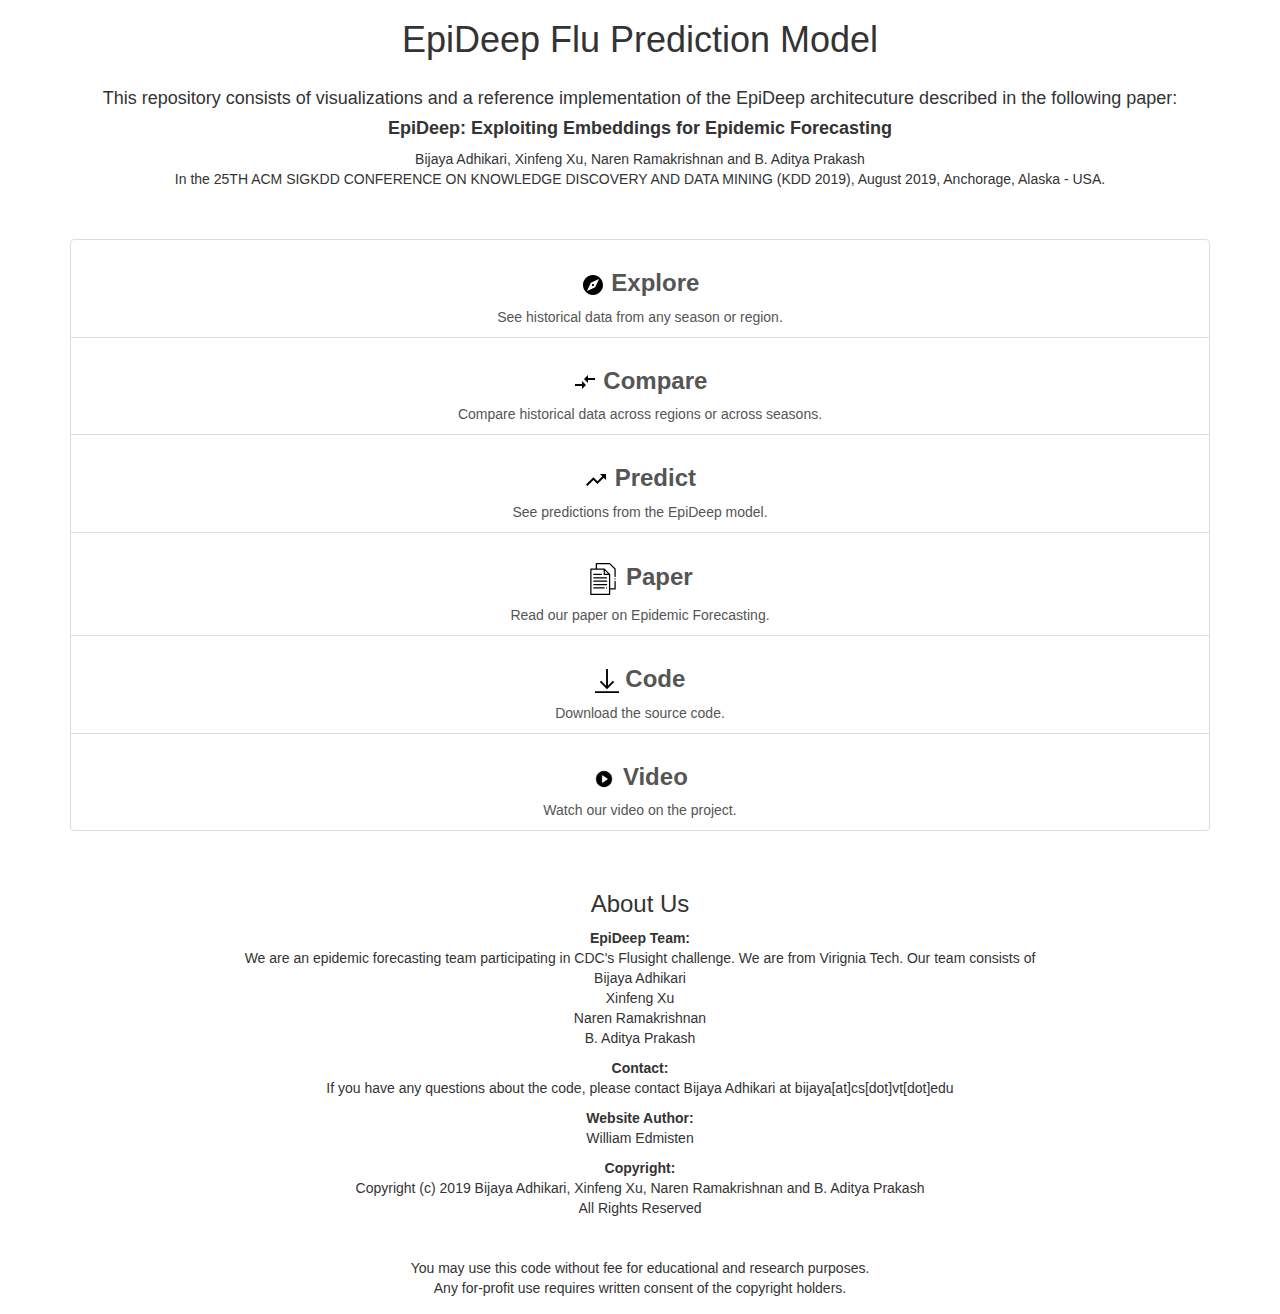
<file: index.html>
<!DOCTYPE html>
<meta charset="utf-8">
<body>
<!-- Latest compiled and minified CSS -->
<link rel="stylesheet" href="https://maxcdn.bootstrapcdn.com/bootstrap/3.4.0/css/bootstrap.min.css">
<link rel="stylesheet" type="text/css" media="screen" href="style.css" />

<!-- jQuery library -->
<script src="https://ajax.googleapis.com/ajax/libs/jquery/3.3.1/jquery.min.js"></script>

<title>EpiDeep Flu Prediction Model</title>

<div class="container text-center pagination-centered">
<h1>EpiDeep Flu Prediction Model</h1>


<h4><br><p>This repository consists of visualizations and a reference implementation of the EpiDeep architecuture described in the following paper:<br></p>


<p><b>EpiDeep: Exploiting Embeddings for Epidemic Forecasting</b></br></h4>
Bijaya Adhikari, Xinfeng Xu, Naren Ramakrishnan and B. Aditya Prakash</br>
In the 25TH ACM SIGKDD CONFERENCE ON KNOWLEDGE DISCOVERY AND DATA MINING (KDD 2019), August 2019, Anchorage, Alaska - USA.<br><br></p>

<br>

<div class="list-group">
    <a href="explore.html" class="list-group-item">
        <h3><img src="Icons/baseline-explore-24px.svg"></img>&nbsp;<b>Explore</b></h3>
        See historical data from any season or region.
    </a>
    <a href="compare.html" class="list-group-item">
        <h3><img src="Icons/baseline-compare_arrows-24px.svg"></img>&nbsp;<b>Compare</b></h3>
        Compare historical data across regions or across seasons. 
    </a>
    <a href="predict.html" class="list-group-item">
        <h3><img src="Icons/baseline-trending_up-24px.svg"></img>&nbsp;<b>Predict</b></h3>
        See predictions from the EpiDeep model.
    </a>
	<a href="" class="list-group-item">
        <h3><img src="Icons/paper.svg"></img>&nbsp;<b>Paper</b></h3>
		Read our paper on Epidemic Forecasting.
    </a>
	<a href="https://github.com/epideep/source" class="list-group-item">
        <h3><img src="Icons/download.svg"></img>&nbsp;<b>Code</b></h3>
        Download the source code.
    </a>
	<a href="https://www.youtube.com/watch?v=I-6tLPiAQqs&t=1s" class="list-group-item">
        <h3><img src="Icons/play.jpg" height="24" width="24" ></img>&nbsp;<b>Video</b></h3>
        Watch our video on the project.
    </a>
</div>

<br>

<h3>About Us</h3>

<p><b>EpiDeep Team:</b></br>

We are an epidemic forecasting team participating in CDC's Flusight challenge. We are from Virignia Tech. Our team consists of </br>

Bijaya Adhikari </br>
Xinfeng Xu </br>
Naren Ramakrishnan </br>
B. Aditya Prakash
</p>

<p></p><b>Contact:</b></br>
If you have any questions about the code, please contact Bijaya Adhikari at bijaya[at]cs[dot]vt[dot]edu 
</p>

<p><b>Website Author:</b></br>
 William Edmisten  
</p>

<b>Copyright:</b></br>
Copyright (c) 2019
Bijaya Adhikari, Xinfeng Xu, Naren Ramakrishnan and B. Aditya Prakash </br>
All Rights Reserved </br>


</br>
</br>

You may use this code without fee for educational and research purposes.</br>
Any for-profit use requires written consent of the copyright holders. 


 <div id="footer">
 </br><center> 
 <div style="width:100;margin-right:1cm;">
<script type="text/javascript" id="clustrmaps" src="//cdn.clustrmaps.com/map_v2.js?d=p5Fq-kAkO2BQyjh7WH4UzSC2pTpQTL2efjl7CryL9Zk&cl=ffffff&w=a"></script></script>
</div> 

</div>

</body>
</file>
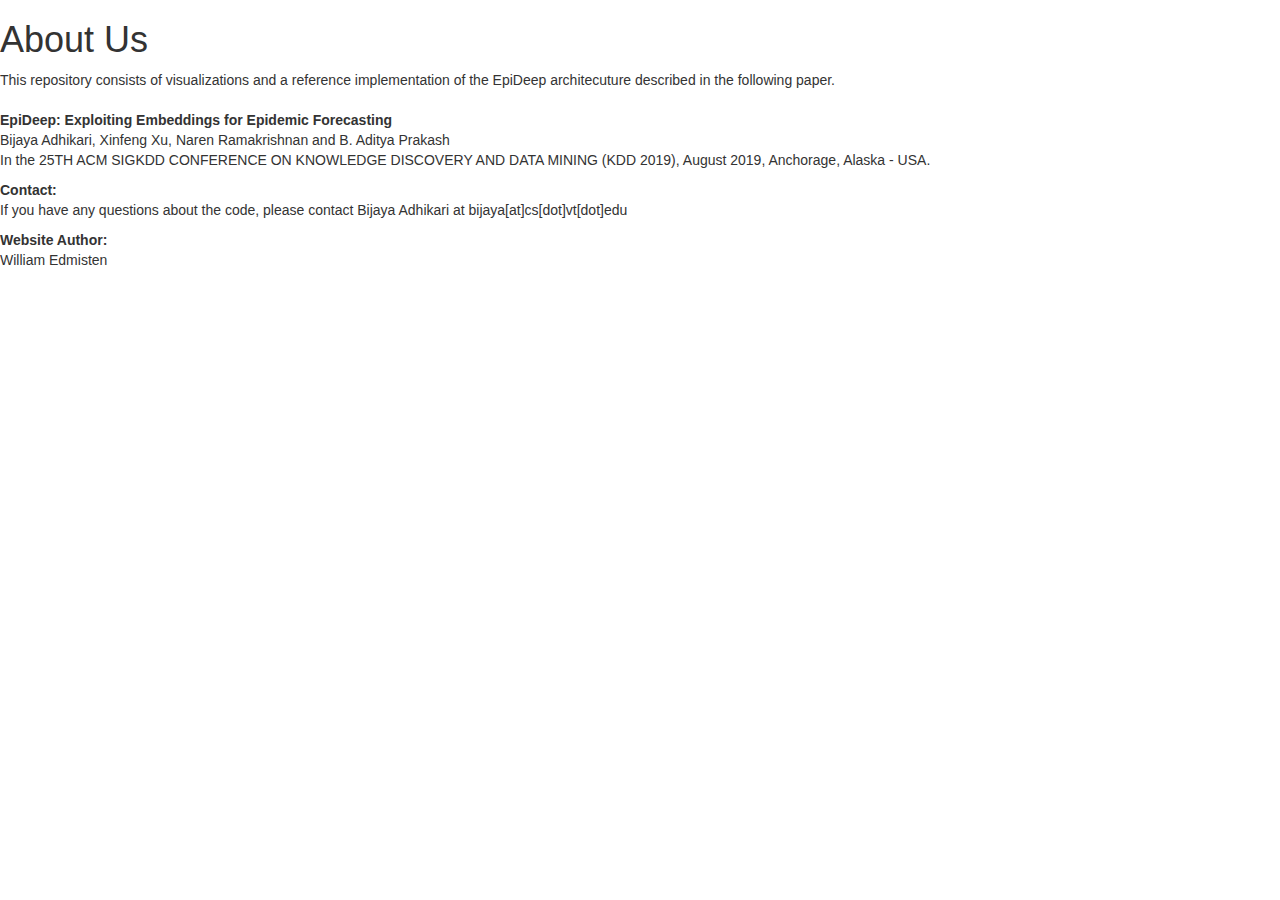
<file: about_us.html>
<!DOCTYPE html>
<meta charset="utf-8">
<body>
<!-- Latest compiled and minified CSS -->
<link rel="stylesheet" href="https://maxcdn.bootstrapcdn.com/bootstrap/3.4.0/css/bootstrap.min.css">

<!-- jQuery library -->
<script src="https://ajax.googleapis.com/ajax/libs/jquery/3.3.1/jquery.min.js"></script>

<title>About Us</title>

<h1>About Us</h1>

<p>

This repository consists of visualizations and a reference implementation of the EpiDeep architecuture described in the following paper.</br></br>


<b>EpiDeep: Exploiting Embeddings for Epidemic Forecasting</b></br>
Bijaya Adhikari, Xinfeng Xu, Naren Ramakrishnan and B. Aditya Prakash</br>
In the 25TH ACM SIGKDD CONFERENCE ON KNOWLEDGE DISCOVERY AND DATA MINING (KDD 2019), August 2019, Anchorage, Alaska - USA.</br>


<p><b>Contact:</b></br>
If you have any questions about the code, please contact Bijaya Adhikari at bijaya[at]cs[dot]vt[dot]edu 
</p>

<p><b>Website Author:</b></br>
 William Edmisten  
</p>


</body>
</file>
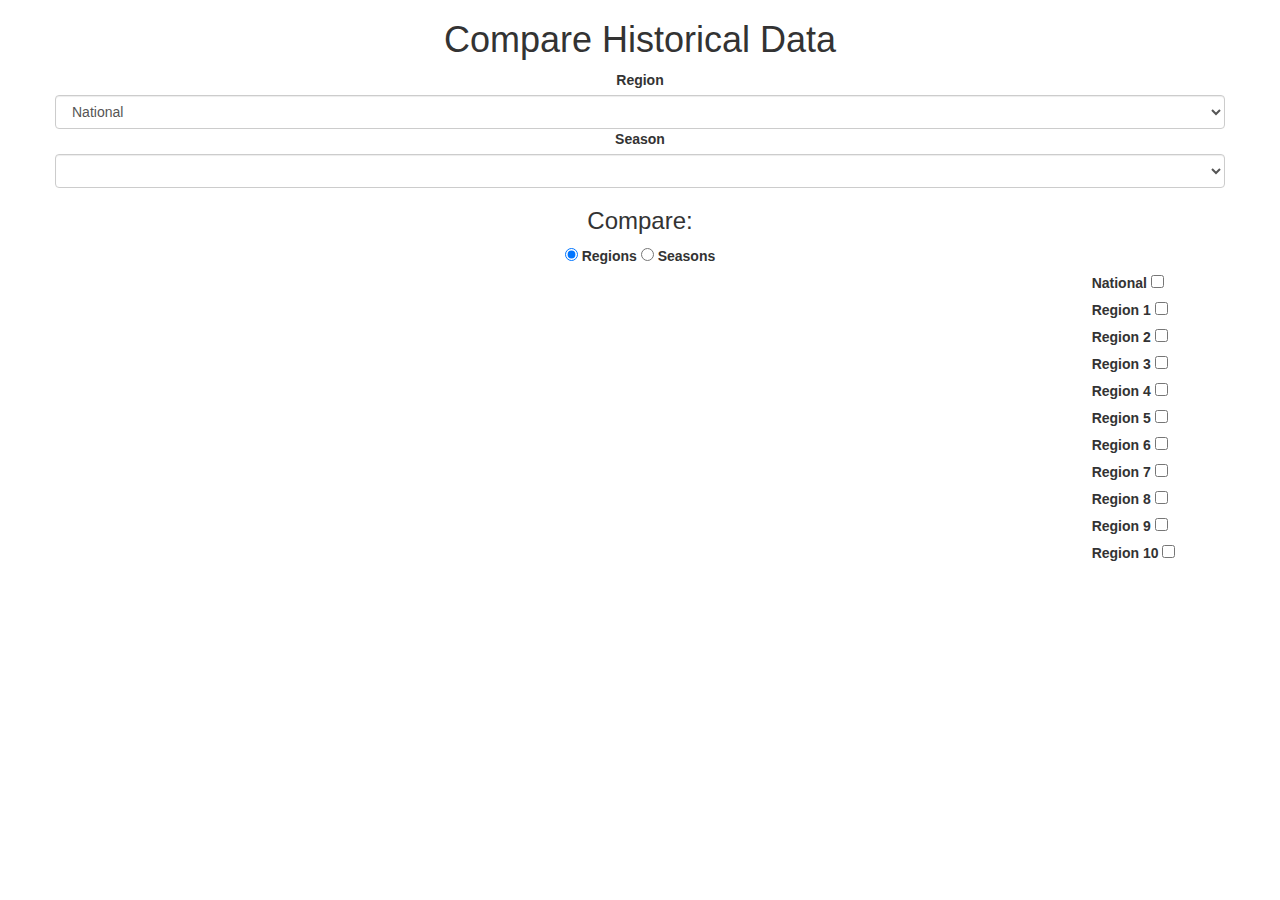
<file: compare.html>
<!DOCTYPE html>
<meta charset="utf-8">
<style> /* set the CSS */

body { font: 12px Arial;}

path { 
    stroke-width: 2;
    fill: none;
}

.axis path,
.axis line {
    fill: none;
    stroke: grey;
    stroke-width: 1;
    shape-rendering: crispEdges;
}

.hover-line {
  stroke: #6F257F;
  stroke-width: 2px;
  stroke-dasharray: 3,3;
}
svg {
    display: block;
    margin: auto;
}


</style>

<body>

<!-- Latest compiled and minified CSS -->
<link rel="stylesheet" href="https://maxcdn.bootstrapcdn.com/bootstrap/3.4.0/css/bootstrap.min.css">

<!-- jQuery library -->
<script src="https://ajax.googleapis.com/ajax/libs/jquery/3.3.1/jquery.min.js"></script>

<!-- Latest compiled JavaScript -->
<script src="https://maxcdn.bootstrapcdn.com/bootstrap/3.4.0/js/bootstrap.min.js"></script>
    
<!-- load the d3.js library -->    
<script src="https://d3js.org/d3.v5.min.js"></script>

<div class="container text-center pagination-centered">

    <h1>Compare Historical Data</h1>

    <div class="row">
        <div class="col-6">
            <label for="regionSelect">Region</label>
            <select class="form-control" id="regionSelect">
                <option value="-1">National</option>
                <option value="1">Region 1</option>
                <option value="2">Region 2</option>
                <option value="3">Region 3</option>
                <option value="4">Region 4</option>
                <option value="5">Region 5</option>
                <option value="6">Region 6</option>
                <option value="7">Region 7</option>
                <option value="8">Region 8</option>
                <option value="9">Region 9</option>
                <option value="10">Region 10</option>
            </select>
        </div>

        <div class="col-6">
            <label for="regionSelect">Season</label>
            <select class="form-control" id="dateSelect"></select>
        </div>
    </div>

    <div class="row">
        <h3>Compare:</h3>
        <input class="form-check-input" type="radio" onclick="comparisonChange(this);" name="exampleRadios"
            id="region_radio" value="regions" checked>
        <label class="form-check-label" for="region_radio">
            Regions
        </label>
        <input class="form-check-input" type="radio" onclick="comparisonChange(this);" name="exampleRadios"
            id="season_radio" value="seasons">
        <label class="form-check-label" for="season_radio">
            Seasons
        </label>
    </div>
</div>

<div class="container"></div>
<div class="row justify-content-center">
    <div class="col-md-10"><svg id="graphID"></svg></div>
    <div class="col-md-2" id="regionCheckBoxes">
        <div id="regions_checkboxes">
            <label class="form-check-label" for="regionAll">National
                <input class="form-check-input" type="checkbox" onclick="checkBoxChanged(this);" value="-1"
                    id="regionAll">
            </label><br>
            <label class="form-check-label" for="region1">Region 1
                <input class="form-check-input" type="checkbox" onclick="checkBoxChanged(this);" value="1"
                    id="region1">
            </label><br>
            <label class="form-check-label" for="region2">Region 2
                <input class="form-check-input" type="checkbox" onclick="checkBoxChanged(this);" value="2"
                    id="region2">
            </label><br>
            <label class="form-check-label" for="region3">Region 3
                <input class="form-check-input" type="checkbox" onclick="checkBoxChanged(this);" value="3"
                    id="region3">
            </label><br>
            <label class="form-check-label" for="region4">Region 4
                <input class="form-check-input" type="checkbox" onclick="checkBoxChanged(this);" value="4"
                    id="region4">
            </label><br>
            <label class="form-check-label" for="region5">Region 5
                <input class="form-check-input" type="checkbox" onclick="checkBoxChanged(this);" value="5"
                    id="region5">
            </label><br>
            <label class="form-check-label" for="region6">Region 6
                <input class="form-check-input" type="checkbox" onclick="checkBoxChanged(this);" value="6"
                    id="region6">
            </label><br>
            <label class="form-check-label" for="region7">Region 7
                <input class="form-check-input" type="checkbox" onclick="checkBoxChanged(this);" value="7"
                    id="region7">
            </label><br>
            <label class="form-check-label" for="region8">Region 8
                <input class="form-check-input" type="checkbox" onclick="checkBoxChanged(this);" value="8"
                    id="region8">
            </label><br>
            <label class="form-check-label" for="region9">Region 9
                <input class="form-check-input" type="checkbox" onclick="checkBoxChanged(this);" value="9"
                    id="region9">
            </label><br>
            <label class="form-check-label" for="region10">Region 10
                <input class="form-check-input" type="checkbox" onclick="checkBoxChanged(this);" value="10"
                    id="region10">
            </label><br>
        </div>
    </div>
    <div class="col-md-2" id="seasonCheckBoxes">
        <div id="seasons_checkboxes"></div>
    </div>
</div>

<script src="compare.js"></script>
    </body>
</file>
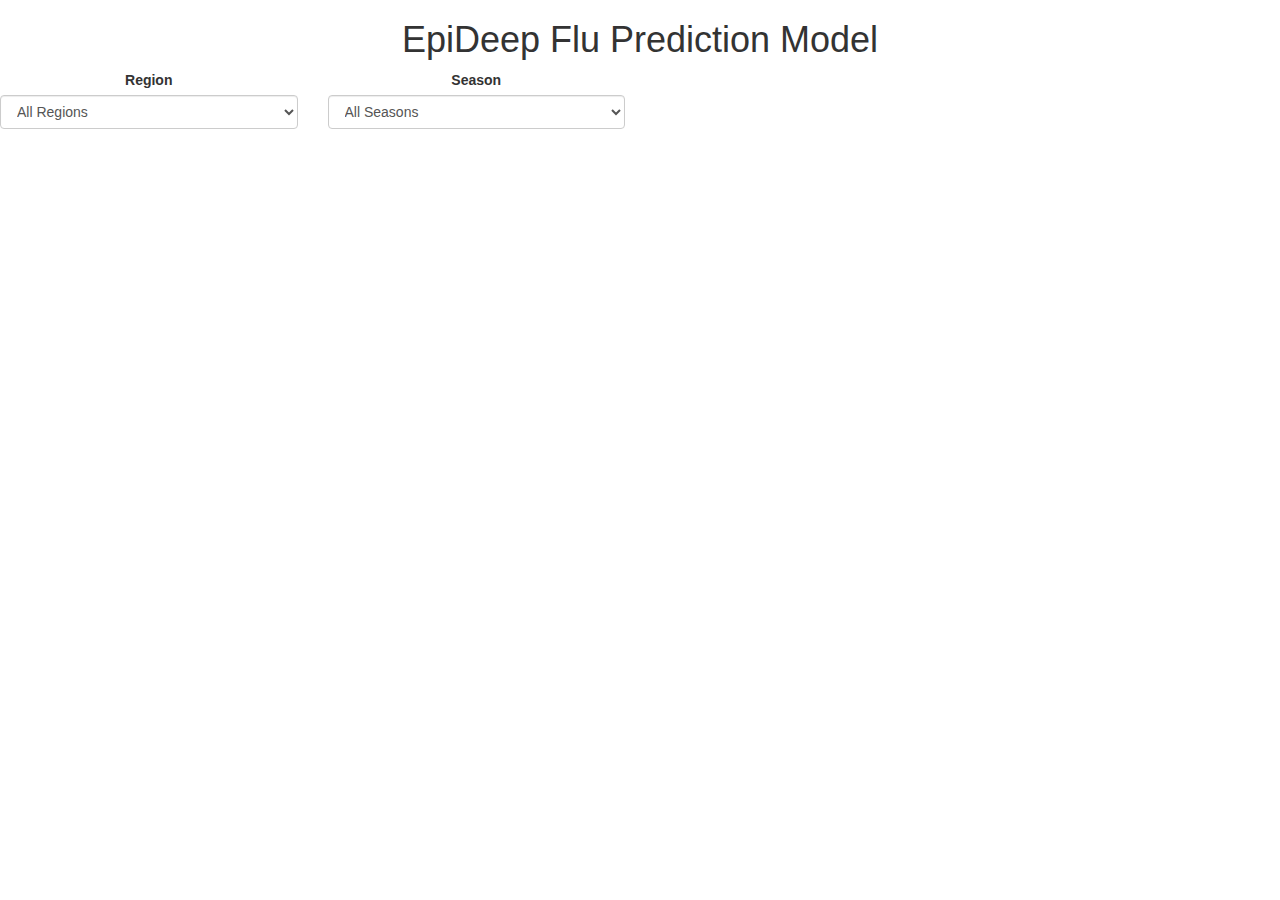
<file: explore.html>
<!DOCTYPE html>
<meta charset="utf-8">
<style> /* set the CSS */

body { font: 12px Arial;}

path { 
    stroke:steelblue;
    stroke-width: 2;
    fill: none;
}

.axis path,
.axis line {
    fill: none;
    stroke: grey;
    stroke-width: 1;
    shape-rendering: crispEdges;
}

.hover-line {
  stroke: #6F257F;
  stroke-width: 2px;
  stroke-dasharray: 3,3;
}

</style>

<body>

<!-- Latest compiled and minified CSS -->
<link rel="stylesheet" href="https://maxcdn.bootstrapcdn.com/bootstrap/3.4.0/css/bootstrap.min.css">

<!-- jQuery library -->
<script src="https://ajax.googleapis.com/ajax/libs/jquery/3.3.1/jquery.min.js"></script>

<!-- Latest compiled JavaScript -->
<script src="https://maxcdn.bootstrapcdn.com/bootstrap/3.4.0/js/bootstrap.min.js"></script>
    
<!-- load the d3.js library -->    
<script src="http://d3js.org/d3.v4.min.js"></script>

<div class="text-center pagination-centered">

<h1>EpiDeep Flu Prediction Model</h1>

<div class="row">
    <div class="form-group col-lg-3">
        <label for="regionSelect">Region</label>
        <select class="form-control" id="regionSelect">
            <option value="-1">All Regions</option>
            <option value="1">Region 1</option>
            <option value="2">Region 2</option>
            <option value="3">Region 3</option>
            <option value="4">Region 4</option>
            <option value="5">Region 5</option>
            <option value="6">Region 6</option>
            <option value="7">Region 7</option>
            <option value="8">Region 8</option>
            <option value="9">Region 9</option>
            <option value="10">Region 10</option>
        </select>
    </div>
    <div class="form-group col-lg-3">
        <label for="regionSelect">Season</label>
        <select class="form-control" id="dateSelect">
            <option value="-1">All Seasons</option>
        </select>
    </div>
</div>

</div>


<script src="explore.js"></script>
</body>
</file>
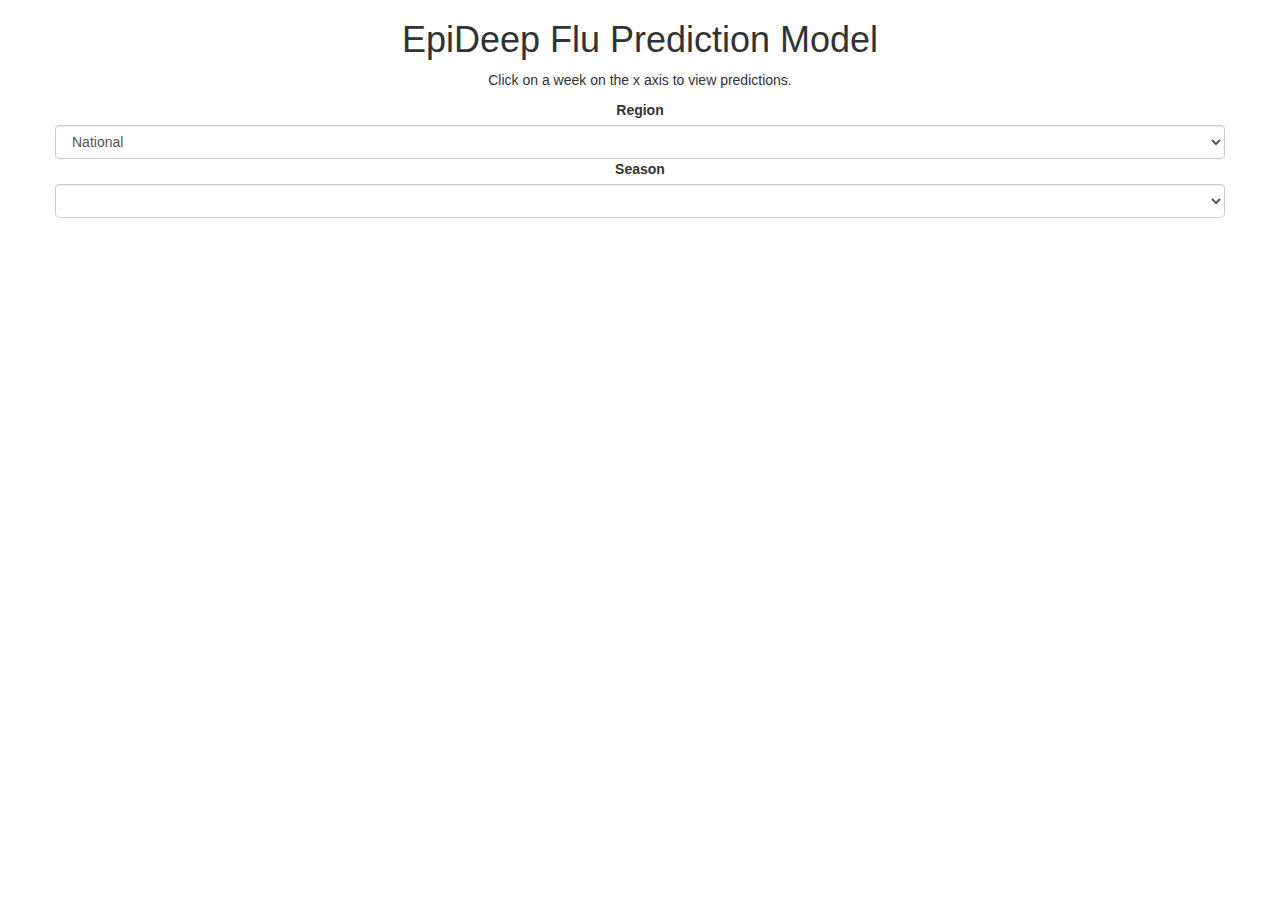
<file: predict.html>
<!DOCTYPE html>
<meta charset="utf-8">
<style> /* set the CSS */

body { font: 12px Arial;}


.axis path,
.axis line {
    fill: none;
    stroke: grey;
    stroke-width: 1;
    shape-rendering: crispEdges;
}

.hover-line {
  stroke: #6F257F;
  stroke-width: 2px;
  stroke-dasharray: 3,3;
}
svg {
    display: block;
    margin: auto;
}

</style>

<body>

<!-- Latest compiled and minified CSS -->
<link rel="stylesheet" href="https://maxcdn.bootstrapcdn.com/bootstrap/3.4.0/css/bootstrap.min.css">

<!-- jQuery library -->
<script src="https://ajax.googleapis.com/ajax/libs/jquery/3.3.1/jquery.min.js"></script>

<!-- Latest compiled JavaScript -->
<script src="https://maxcdn.bootstrapcdn.com/bootstrap/3.4.0/js/bootstrap.min.js"></script>
    
<!-- load the d3.js library -->    
<script src="https://d3js.org/d3.v5.min.js"></script>

<div class="container text-center pagination-centered">
    <div class="row"><h1>EpiDeep Flu Prediction Model</h1></div>
    <div class="row">
        <div class="col-6">

            <p>Click on a week on the x axis to view predictions.</p>
            <label for="regionSelect">Region</label>
            <select class="form-control" id="regionSelect">
                <option value="-1">National</option>
                <option value="1">Region 1</option>
                <option value="2">Region 2</option>
                <option value="3">Region 3</option>
                <option value="4">Region 4</option>
                <option value="5">Region 5</option>
                <option value="6">Region 6</option>
                <option value="7">Region 7</option>
                <option value="8">Region 8</option>
                <option value="9">Region 9</option>
                <option value="10">Region 10</option>
            </select>
            <label for="regionSelect">Season</label>
            <select class="form-control" id="dateSelect">
                
            </select>
        </div>
    </div>
</div>

<script src="predict.js"></script>
</body>
</file>
<file: style.css>
#footer {
	width: 300px;
	margin: auto;
	font-size: 0.8em;
}
</file>
